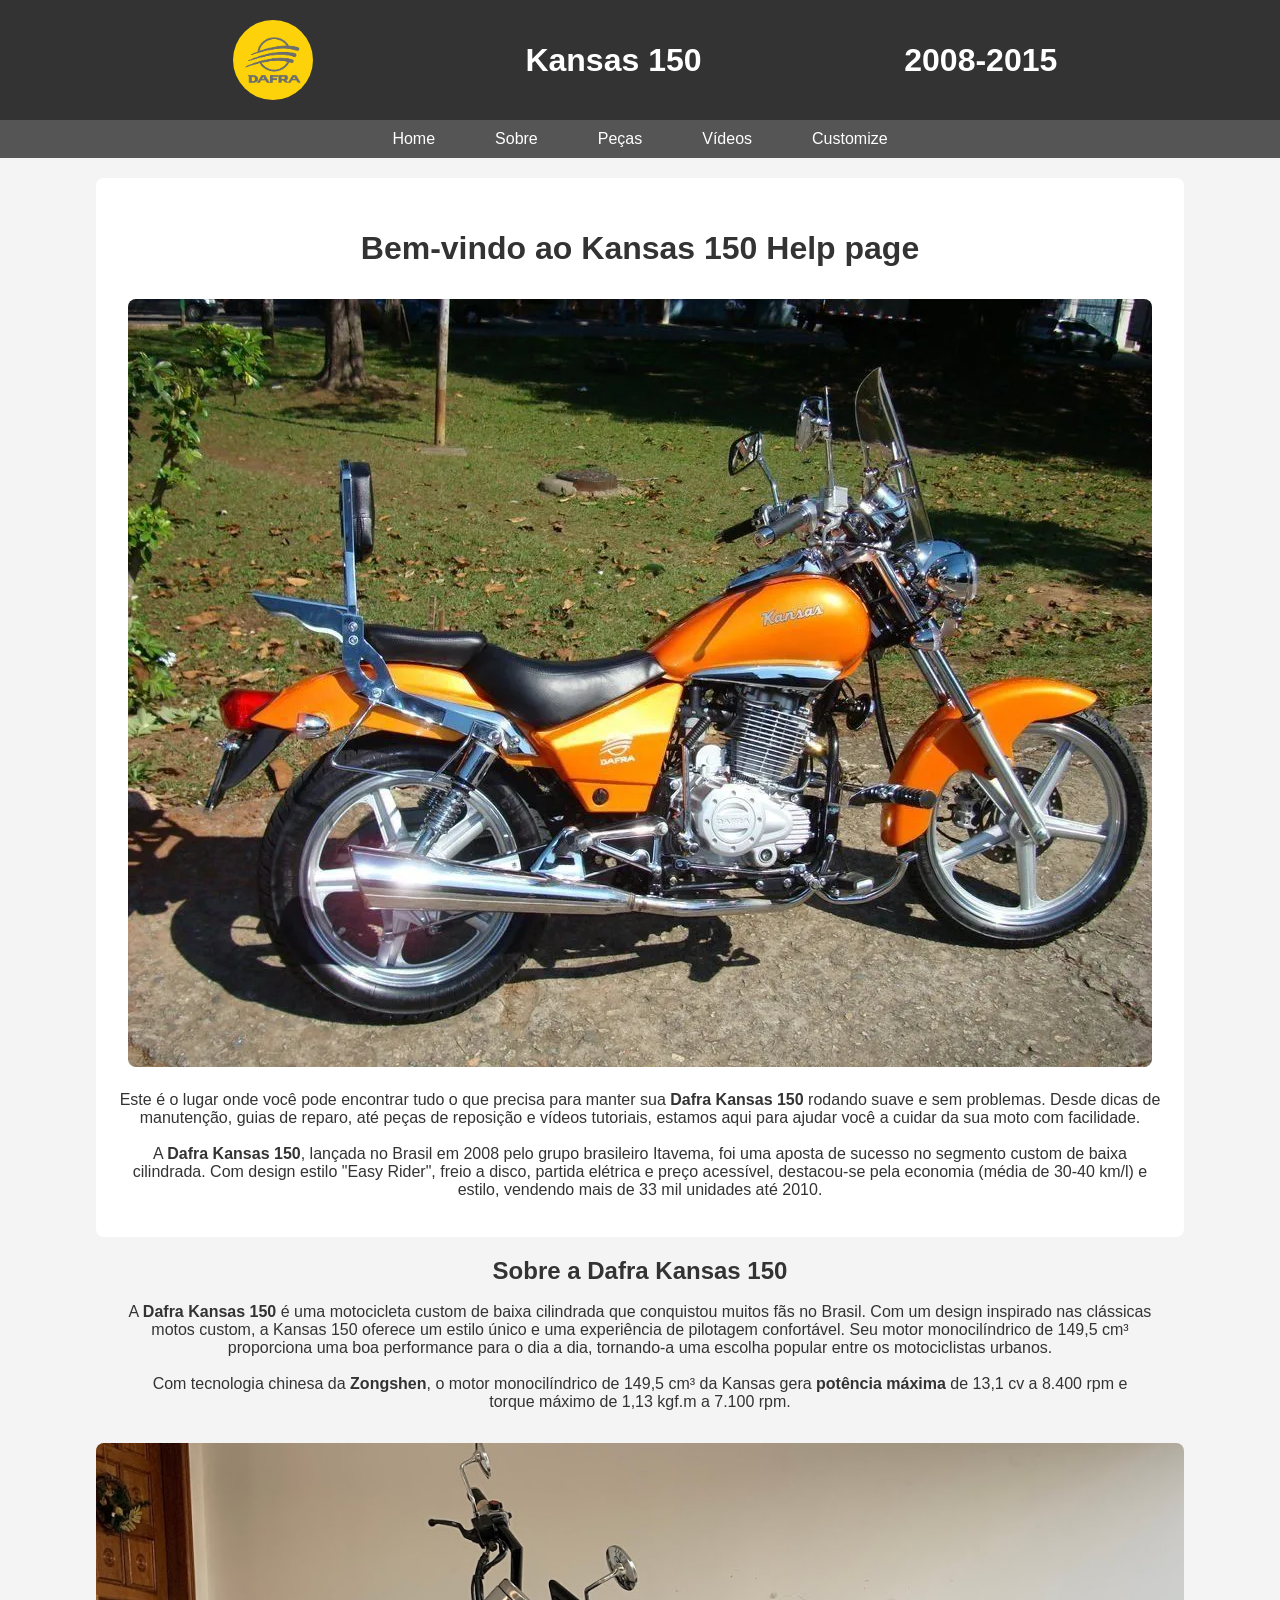
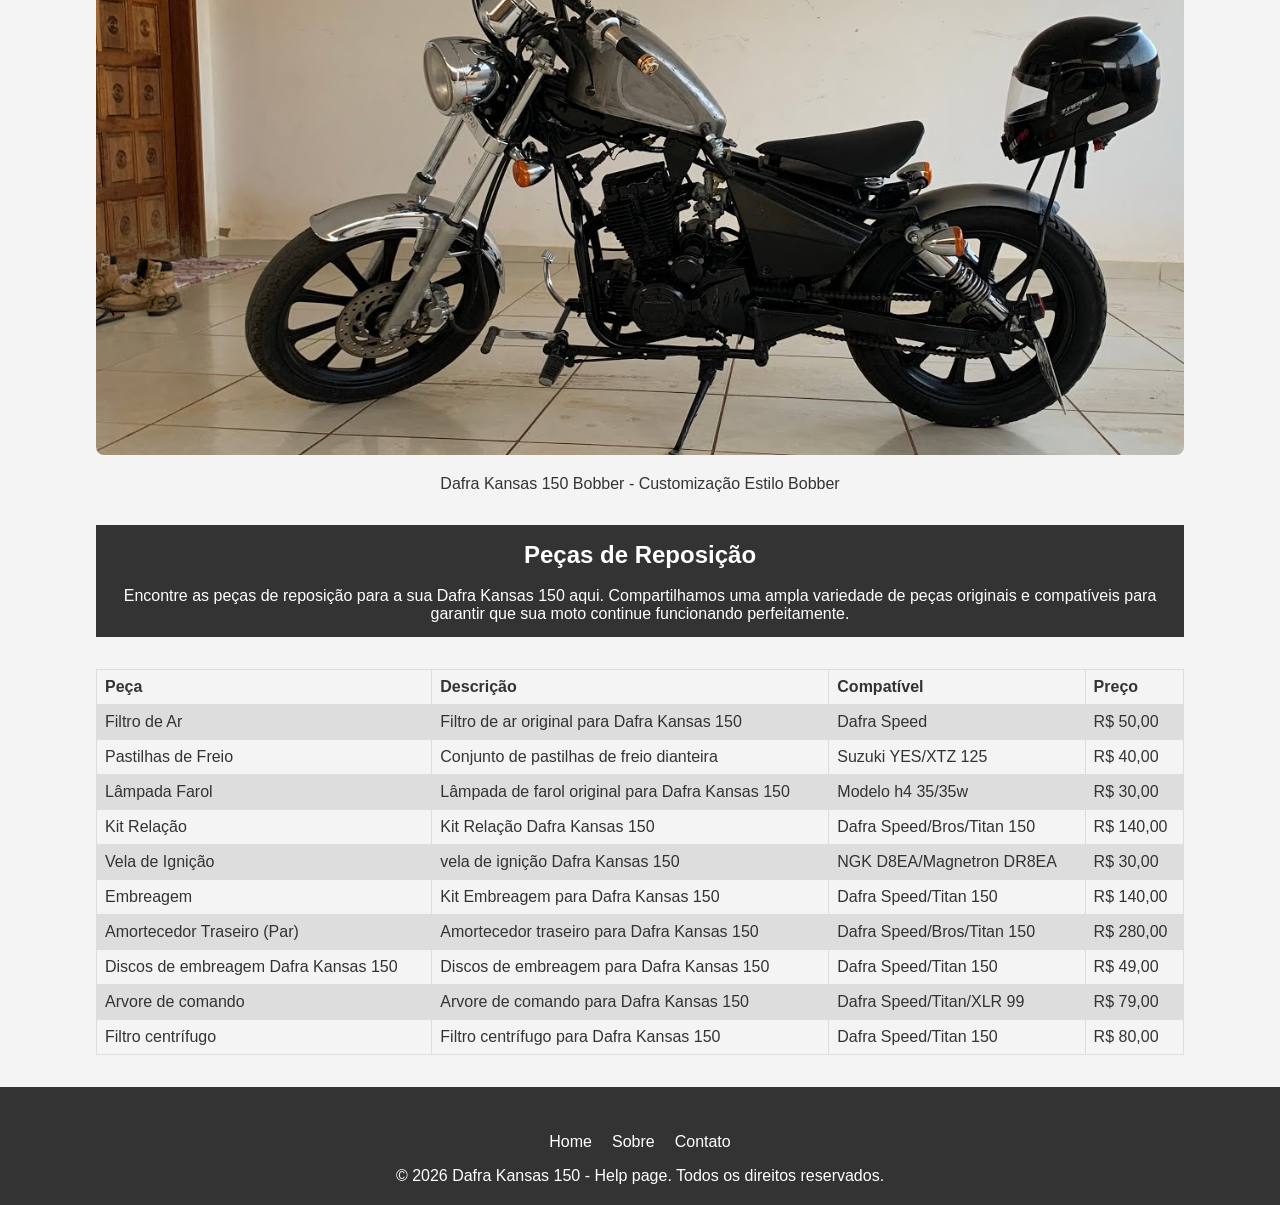
<file: index.html>
<!DOCTYPE html>
<html lang="pt-br">
<head>
    <meta charset="UTF-8">
    <meta name="viewport" content="width=device-width, initial-scale=1.0">
    <title>Kansas 150</title>
    <link rel="stylesheet" href="/style.css">
    <link rel="icon" type="image/x-icon" href="/assets/DAFRA-logo.png">
</head>
<body>
    <!--Cabeçalho-->
    <header class="cabecalho">
        <img id="logo" src="/assets/logo yellow.png" alt="">
        <h1>Kansas 150</h1>
        <h1>2008-2015</h1>
    </header>
    <!--Navegação-->
    <nav class="navegacao">
        <ul>
            <li><a href="index.html">Home</a></li>
            <li><a href="#sobre">Sobre</a></li>
            <li><a href="#pecas">Peças</a></li>
            <li><a href="/assets/pages/videos.html">Vídeos</a></li>
            <li><a href="customize.html">Customize</a></li>
        </ul>
    </nav>
    <!--Conteúdo Principal-->
    <main class="container">
        <h1>Bem-vindo ao Kansas 150 Help page</h1>
        <div class="container-carrossel">
            <img src="assets\suporte_afastador_de_alforge_dalavas_kansas_150_dafra_7160_2_20220411105344.webp" alt="">
        </div>
        <div class="container-texto">
            <p>Este é o lugar onde você pode encontrar tudo o que precisa para manter sua <strong>Dafra Kansas 150</strong> rodando suave e sem problemas. 
                Desde dicas de manutenção, guias de reparo, até peças de reposição e vídeos tutoriais, estamos aqui para ajudar você a cuidar 
                da sua moto com facilidade.
            </p> <br>
        </div>    
        <div class="container-texto">
            <p>A <strong>Dafra Kansas 150</strong>, lançada no Brasil em 2008 pelo grupo brasileiro Itavema, 
                foi uma aposta de sucesso no segmento custom de baixa cilindrada. Com design 
                estilo "Easy Rider", freio a disco, partida elétrica e preço acessível, destacou-se 
                pela economia (média de 30-40 km/l) e estilo, vendendo mais de 33 mil unidades até 2010. 
            </p> <br>
        </div>
    </main>
    <!--Seção Sobre e Peças-->
    <div id="sobre" class="sobre">
        <h2>Sobre a Dafra Kansas 150</h2> <br>
        <p>A <strong>Dafra Kansas 150</strong> é uma motocicleta custom de baixa cilindrada que conquistou muitos fãs no Brasil. 
            Com um design inspirado nas clássicas motos custom, a Kansas 150 oferece um estilo único e uma experiência de pilotagem confortável. 
            Seu motor monocilíndrico de 149,5 cm³ proporciona uma boa performance para o dia a dia, tornando-a uma escolha popular entre os motociclistas urbanos.
        </p> <br>
        <p>
            Com tecnologia chinesa da <strong>Zongshen</strong>, o motor monocilíndrico de 149,5 cm³ da Kansas 
            gera <strong>potência máxima</strong> de 13,1 cv a 8.400 rpm e torque máximo de 1,13 kgf.m a 7.100 rpm.
        </p>
    </div>

    <div class="banner">
        <img src="/assets/kansas bobber.jpg" alt="Kansas Bobber">
        <a href="https://www.youtube.com/watch?v=PTkReFOPACc" target="_blank">Dafra Kansas 150 Bobber - Customização Estilo Bobber</a>
    </div>

    <div id="pecas" class="pecas">
        <h2>Peças de Reposição</h2> <br>
        <p>Encontre as peças de reposição para a sua Dafra Kansas 150 aqui. Compartilhamos uma ampla variedade de 
            peças originais e compatíveis para garantir que sua moto continue funcionando perfeitamente.
        </p>
    </div>

    <div class="tabela_de_pecas">
        <table>
            <tr>
                <th>Peça</th>
                <th>Descrição</th>
                <th>Compatível</th>
                <th>Preço</th>
            </tr>
            <tr>
                <td>Filtro de Ar</td>
                <td>Filtro de ar original para Dafra Kansas 150</td>
                <td>Dafra Speed</td>
                <td>R$ 50,00</td>
            </tr>
            <tr>
                <td>Pastilhas de Freio</td>
                <td>Conjunto de pastilhas de freio dianteira</td>
                <td>Suzuki YES/XTZ 125</td>
                <td>R$ 40,00</td>
            </tr>
            <tr>
                <td>Lâmpada Farol</td>
                <td>Lâmpada de farol original para Dafra Kansas 150</td>
                <td>Modelo h4 35/35w</td>
                <td>R$ 30,00</td>
            </tr>
            <tr>
                <td>Kit Relação</td>
                <td>Kit Relação Dafra Kansas 150</td>
                <td>Dafra Speed/Bros/Titan 150</td>
                <td>R$ 140,00</td>
            </tr>
            <tr>
                <td>Vela de Ignição</td>
                <td>vela de ignição Dafra Kansas 150</td>
                <td>NGK D8EA/Magnetron DR8EA</td>
                <td>R$ 30,00</td>
            </tr>
            <tr>
                <td>Embreagem</td>
                <td>Kit Embreagem para Dafra Kansas 150</td>
                <td>Dafra Speed/Titan 150</td>
                <td>R$ 140,00</td>
            </tr>
            <tr>
                <td>Amortecedor Traseiro (Par)</td>
                <td>Amortecedor traseiro para Dafra Kansas 150</td>
                <td>Dafra Speed/Bros/Titan 150</td>
                <td>R$ 280,00</td>
            </tr>
            <tr>
                <td>Discos de embreagem Dafra Kansas 150</td>
                <td>Discos de embreagem para Dafra Kansas 150</td>
                <td>Dafra Speed/Titan 150</td>
                <td>R$ 49,00</td>
            </tr>
            <tr>
                <td>Arvore de comando</td>
                <td>Arvore de comando para Dafra Kansas 150</td>
                <td>Dafra Speed/Titan/XLR 99</td>
                <td>R$ 79,00</td>
            </tr>
            <tr>
                <td>Filtro centrífugo</td>
                <td>Filtro centrífugo para Dafra Kansas 150</td>
                <td>Dafra Speed/Titan 150</td>
                <td>R$ 80,00</td>
            </tr>
        </table>
    </div>


    <!--Rodapé-->
    <footer class="rodape">
        <div class="rodape-menu">
            <ul>
                <li><a href="index.html">Home</a></li>
                <li><a href="sobre.html">Sobre</a></li>
                <li><a href="contato.html">Contato</a></li>
            </ul>
        </div>
        <p>&copy; 2026 Dafra Kansas 150 - Help page. Todos os direitos reservados.</p>
    </footer>
</body>
</html>
</file>
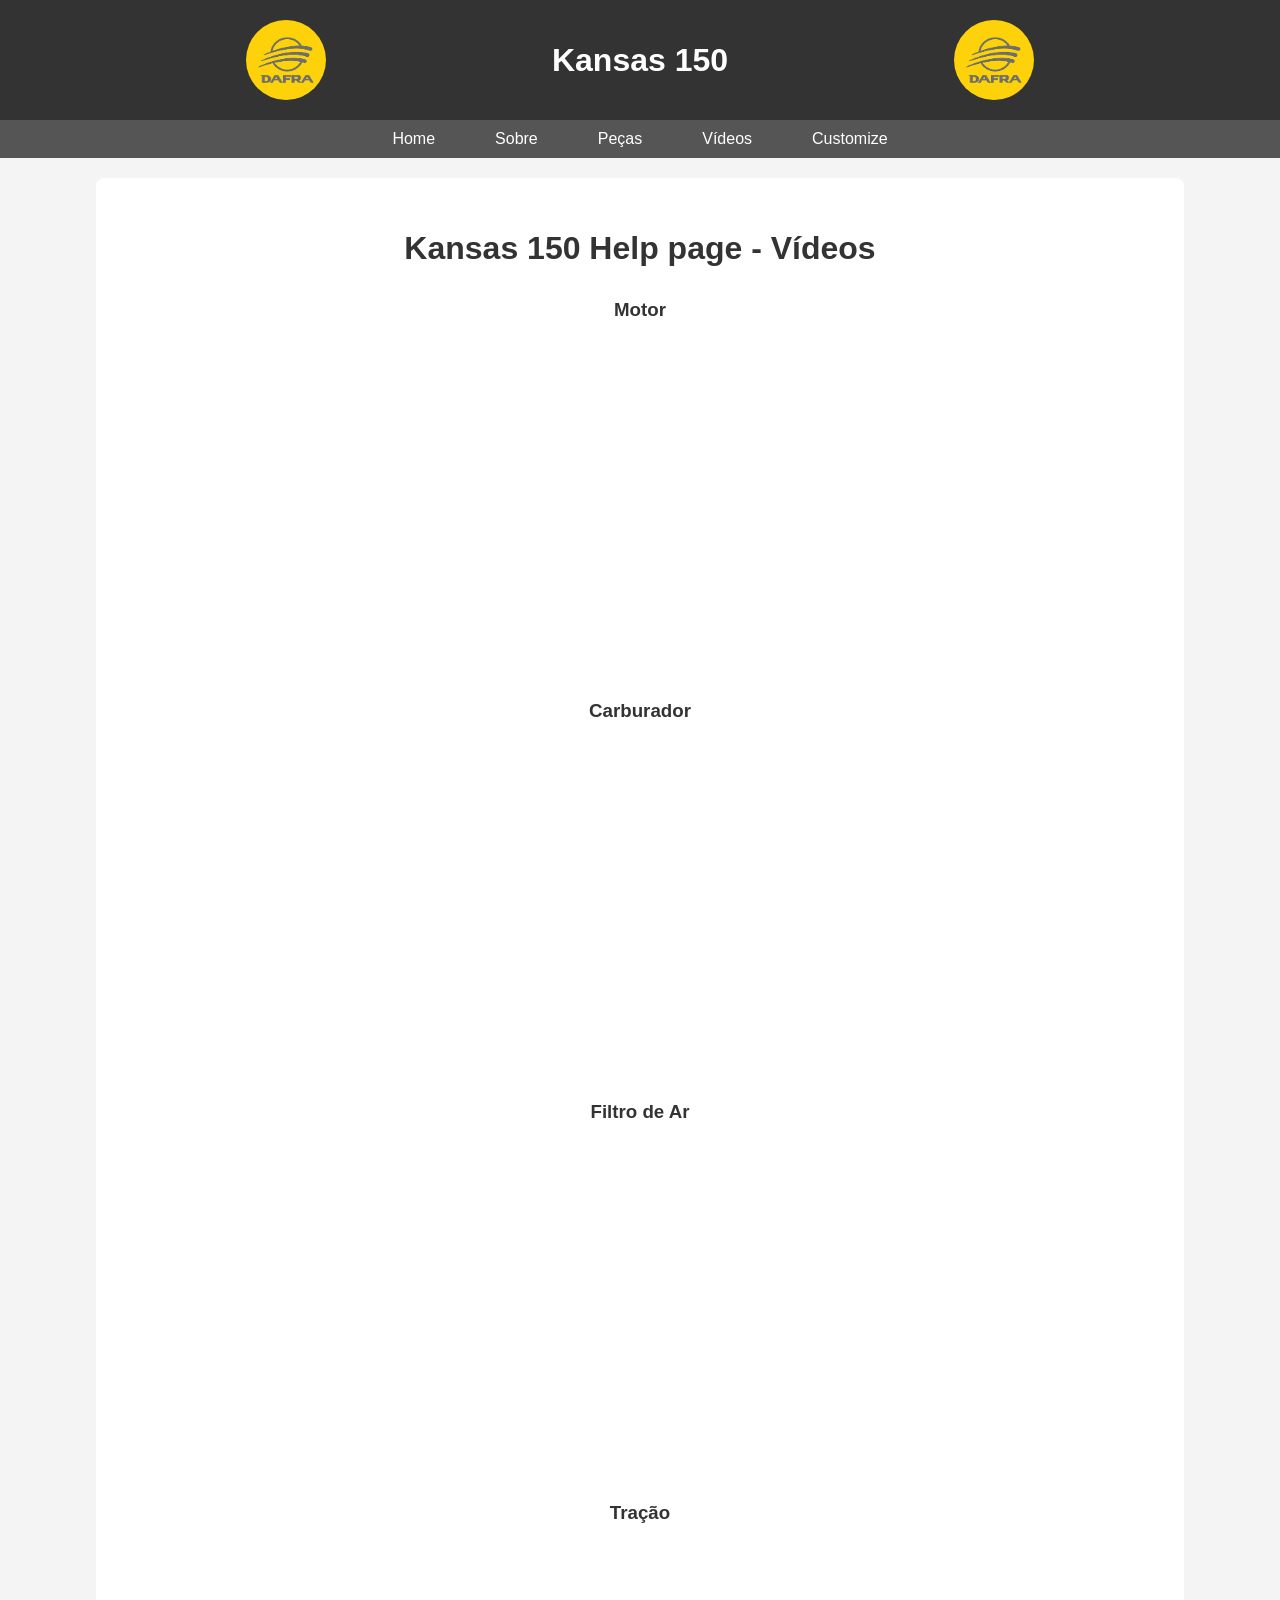
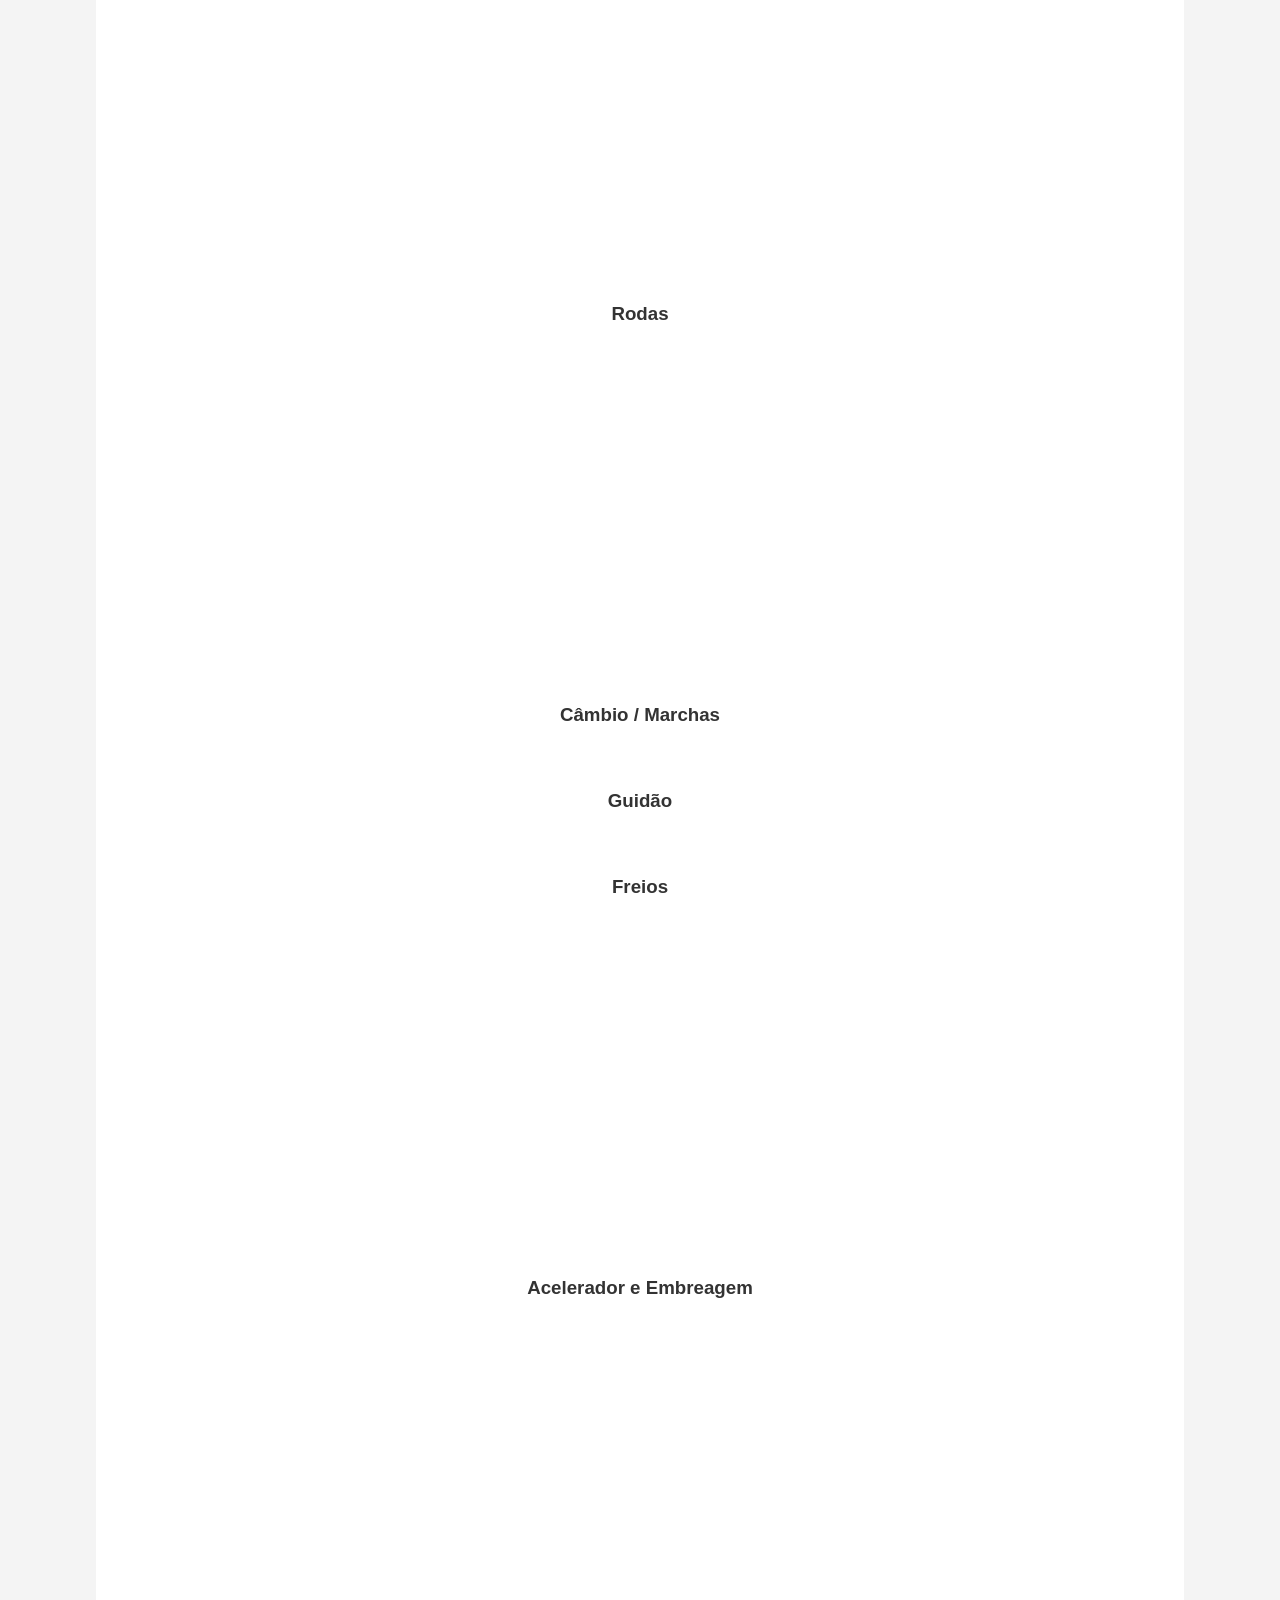
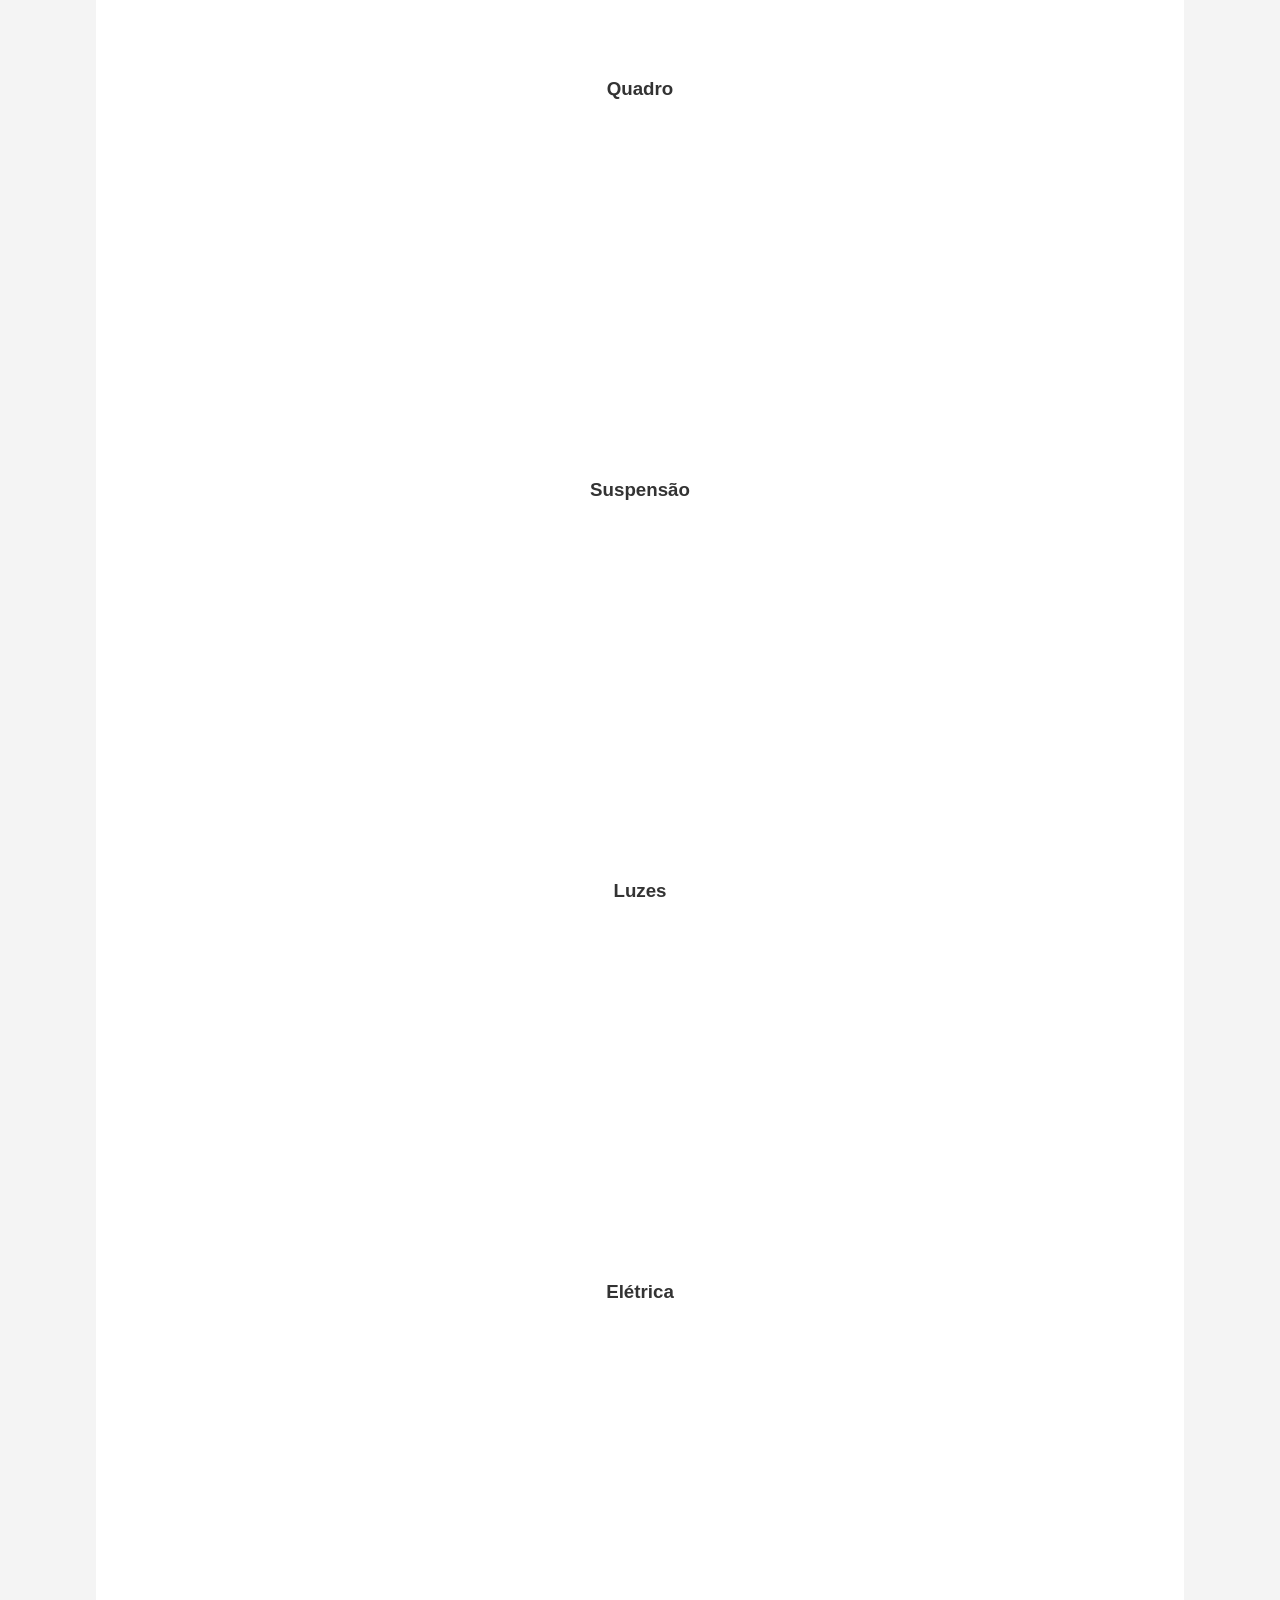
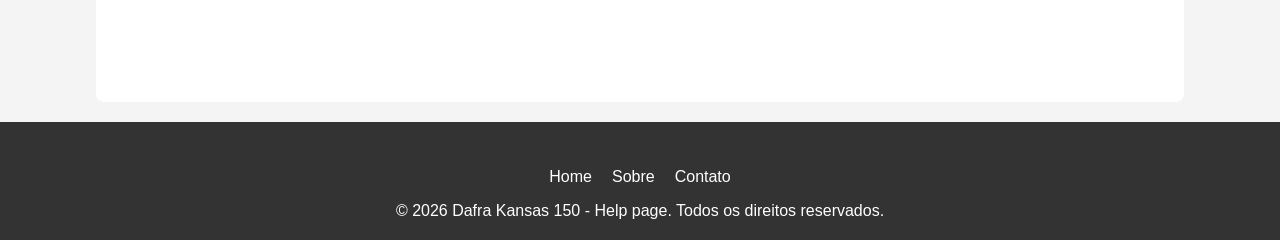
<file: assets/pages/videos.html>
<!doctype html>
<html lang="en">

<head>
    <meta charset="UTF-8" />
    <meta name="viewport" content="width=device-width, initial-scale=1.0" />
    <title>Kansas 150</title>
    <link rel="stylesheet" href="/style.css" />
    <link rel="icon" type="image/x-icon" href="/assets/DAFRA-logo.png" />
</head>

<body>
    <!--Cabeçalho-->
    <header class="cabecalho">
        <img id="logo" src="/assets/logo yellow.png" alt="" />
        <h1>Kansas 150</h1>
        <img id="logo" src="/assets/logo yellow.png" alt="" />
    </header>
    <!--Navegação-->
    <nav class="navegacao">
        <ul>
            <li><a href="\index.html">Home</a></li>
            <li><a href="\index.html#sobre">Sobre</a></li>
            <li><a href="\index.html#pecas">Peças</a></li>
            <li><a href="videos.html">Vídeos</a></li>
            <li><a href="customize.html">Customize</a></li>
        </ul>
    </nav>
    <!--Conteúdo Principal-->
    <main class="container">
        <div class="slideshow">
            <h1>Kansas 150 Help page - Vídeos</h1>
            <!--motor-->
            <h3>Motor</h3>
            <div class="motor" id="video_categoria">
                <iframe width="560" height="315" src="https://www.youtube.com/embed/8Wj26hu7vRw?si=-3ENkooIfo5Uj4gE"
                    title="YouTube video player" frameborder="0" allow="
              accelerometer;
              autoplay;
              clipboard-write;
              encrypted-media;
              gyroscope;
              picture-in-picture;
              web-share;
            " referrerpolicy="strict-origin-when-cross-origin" allowfullscreen></iframe>
            </div>
            <!--carburador-->
            <h3>Carburador</h3>
            <div class="carburador" id="video_categoria">
                <iframe width="560" height="315" src="https://www.youtube.com/embed/sqUUugoaLyw?si=2-_W8593tRbTo3HG"
                    title="YouTube video player" frameborder="0" allow="
              accelerometer;
              autoplay;
              clipboard-write;
              encrypted-media;
              gyroscope;
              picture-in-picture;
              web-share;
            " referrerpolicy="strict-origin-when-cross-origin" allowfullscreen></iframe>
            </div>
            <!--filtro de ar-->
            <h3>Filtro de Ar</h3>
            <div class="filtro_ar" id="video_categoria">
                <iframe width="560" height="315" src="https://www.youtube.com/embed/bRdMI3rpwws?si=IfRpmWzroTK5Npjo"
                    title="YouTube video player" frameborder="0" allow="
              accelerometer;
              autoplay;
              clipboard-write;
              encrypted-media;
              gyroscope;
              picture-in-picture;
              web-share;
            " referrerpolicy="strict-origin-when-cross-origin" allowfullscreen></iframe>
            </div>
            <!--tração-->
            <h3>Tração</h3>
            <div class="tracao" id="video_categoria">
                <iframe width="560" height="315" src="https://www.youtube.com/embed/de4E5glAqEA?si=bgk4e1Qsy9_nHf1X"
                    title="YouTube video player" frameborder="0" allow="
              accelerometer;
              autoplay;
              clipboard-write;
              encrypted-media;
              gyroscope;
              picture-in-picture;
              web-share;
            " referrerpolicy="strict-origin-when-cross-origin" allowfullscreen></iframe>
                <iframe width="560" height="315" src="https://www.youtube.com/embed/YS1uwgWjsmA?si=J4IlSgu_e9B-LkcB"
                    title="YouTube video player" frameborder="0" allow="
              accelerometer;
              autoplay;
              clipboard-write;
              encrypted-media;
              gyroscope;
              picture-in-picture;
              web-share;
            " referrerpolicy="strict-origin-when-cross-origin" allowfullscreen></iframe>
                <iframe width="560" height="315" src="https://www.youtube.com/embed/t790cWb__Ak?si=x-K4NNB0otMEGaSG"
                    title="YouTube video player" frameborder="0" allow="
              accelerometer;
              autoplay;
              clipboard-write;
              encrypted-media;
              gyroscope;
              picture-in-picture;
              web-share;
            " referrerpolicy="strict-origin-when-cross-origin" allowfullscreen></iframe>
            </div>
            <!--rodas-->
            <h3>Rodas</h3>
            <div class="rodas" id="video_categoria">
                <iframe width="560" height="315" src="https://www.youtube.com/embed/3bspZgOb0NA?si=0oPaurqGfJ3ysbBc"
                    title="YouTube video player" frameborder="0" allow="
              accelerometer;
              autoplay;
              clipboard-write;
              encrypted-media;
              gyroscope;
              picture-in-picture;
              web-share;
            " referrerpolicy="strict-origin-when-cross-origin" allowfullscreen></iframe>
            </div>
            <!--marcha-->
            <h3>Câmbio / Marchas</h3>
            <div class="marcha" id="video_categoria"></div>
            <!--guidão-->
            <h3>Guidão</h3>
            <div class="guidao" id="video_categoria"></div>
            <!--freios-->
            <h3>Freios</h3>
            <div class="freios" id="video_categoria">
                <iframe width="560" height="315" src="https://www.youtube.com/embed/UCevcj_SWmU?si=PsZ-9Sl8hicuk-7u"
                    title="YouTube video player" frameborder="0" allow="
              accelerometer;
              autoplay;
              clipboard-write;
              encrypted-media;
              gyroscope;
              picture-in-picture;
              web-share;
            " referrerpolicy="strict-origin-when-cross-origin" allowfullscreen></iframe>
            </div>
            <!--acelerador e embreagem-->
            <h3>Acelerador e Embreagem</h3>
            <div class="acelerador_embreagem" id="video_categoria">
                <iframe width="560" height="315" src="https://www.youtube.com/embed/swO8z8ouiPc?si=evSUDi9vjD2QSwuj"
                    title="YouTube video player" frameborder="0" allow="
              accelerometer;
              autoplay;
              clipboard-write;
              encrypted-media;
              gyroscope;
              picture-in-picture;
              web-share;
            " referrerpolicy="strict-origin-when-cross-origin" allowfullscreen></iframe>
            </div>
            <!--quadro-->
            <h3>Quadro</h3>
            <div class="quadro" id="video_categoria">
                <iframe width="560" height="315" src="https://www.youtube.com/embed/FWRKAFEv7m0?si=ZHh-S8kvSQ-_LFE5"
                    title="YouTube video player" frameborder="0" allow="
              accelerometer;
              autoplay;
              clipboard-write;
              encrypted-media;
              gyroscope;
              picture-in-picture;
              web-share;
            " referrerpolicy="strict-origin-when-cross-origin" allowfullscreen></iframe>
            </div>
            <!--suspensão-->
            <h3>Suspensão</h3>
            <div class="suspensao" id="video_categoria">
                <iframe width="560" height="315" src="https://www.youtube.com/embed/kf6V207IIPY?si=yJibPic-krri-T5N"
                    title="YouTube video player" frameborder="0" allow="
              accelerometer;
              autoplay;
              clipboard-write;
              encrypted-media;
              gyroscope;
              picture-in-picture;
              web-share;
            " referrerpolicy="strict-origin-when-cross-origin" allowfullscreen></iframe>
            </div>
            <!--luzes-->
            <h3>Luzes</h3>
            <div class="luzes" id="video_categoria">
                <iframe width="560" height="315" src="https://www.youtube.com/embed/sl5p3JZ2hRs?si=3HGLeT4H15HFQTCO"
                    title="YouTube video player" frameborder="0" allow="
              accelerometer;
              autoplay;
              clipboard-write;
              encrypted-media;
              gyroscope;
              picture-in-picture;
              web-share;
            " referrerpolicy="strict-origin-when-cross-origin" allowfullscreen></iframe>
                <iframe width="560" height="315" src="https://www.youtube.com/embed/NyqcwMlKa6A?si=YnP-IrawkEgwT4fY"
                    title="YouTube video player" frameborder="0" allow="
              accelerometer;
              autoplay;
              clipboard-write;
              encrypted-media;
              gyroscope;
              picture-in-picture;
              web-share;
            " referrerpolicy="strict-origin-when-cross-origin" allowfullscreen></iframe>
            </div>
            <!--elétrica-->
            <h3>Elétrica</h3>
            <div class="eletrica" id="video_categoria">
                <iframe width="560" height="315" src="https://www.youtube.com/embed/zX0eqsdqbLY?si=wjIS60TkvFS9sSKP"
                    title="YouTube video player" frameborder="0" allow="
              accelerometer;
              autoplay;
              clipboard-write;
              encrypted-media;
              gyroscope;
              picture-in-picture;
              web-share;
            " referrerpolicy="strict-origin-when-cross-origin" allowfullscreen></iframe>
                <iframe width="560" height="315" src="https://www.youtube.com/embed/UFaZo-B4P38?si=fPN9lYP_lPiK5tj6"
                    title="YouTube video player" frameborder="0" allow="
              accelerometer;
              autoplay;
              clipboard-write;
              encrypted-media;
              gyroscope;
              picture-in-picture;
              web-share;
            " referrerpolicy="strict-origin-when-cross-origin" allowfullscreen></iframe>
                <iframe width="560" height="315" src="https://www.youtube.com/embed/BcarZsUFqmM?si=BSJuIacxlZhl9dI9"
                    title="YouTube video player" frameborder="0" allow="
              accelerometer;
              autoplay;
              clipboard-write;
              encrypted-media;
              gyroscope;
              picture-in-picture;
              web-share;
            " referrerpolicy="strict-origin-when-cross-origin" allowfullscreen></iframe>
            </div>
        </div>
    </main>

    <!--Rodapé-->
    <footer class="rodape">
        <div class="rodape-menu">
            <ul>
                <li><a href="index.html">Home</a></li>
                <li><a href="sobre.html">Sobre</a></li>
                <li><a href="contato.html">Contato</a></li>
            </ul>
        </div>
        <p>
            &copy; 2026 Dafra Kansas 150 - Help page. Todos os direitos reservados.
        </p>
    </footer>
</body>

</html>
</file>
<file: style.css>
* {
    margin: 0;
    padding: 0;
    box-sizing: border-box;
}

body {
    font-family: Arial, sans-serif;
    background-color: #f4f4f4;
    color: #333;
}

.cabecalho {
    background-color: #333;
    color: #fff;
    padding: 20px;
    justify-content: space-evenly;
    align-items: center;
    text-align: center;
    display: flex;
}

#logo{
    height: 80px;
    margin: 0 10px;
    border-radius: 50%;
}

.navegacao {
    position: sticky;
    top: 0;
    background-color: #555;
    display: flex;
    justify-content: center;
}

.navegacao ul {
    list-style: none;
    display: flex;
}

.navegacao ul li {
    margin: 0 15px;
}

.navegacao ul li a {
    color: #fff;
    text-decoration: none;
    padding: 10px 15px;
    display: block;
    &:hover {
        background-color: #777;
        border-radius: 4px;
        transition: ease-in-out 0.6s;
    }
}

.container {
    max-width: 85%;
    margin: 20px auto;
    padding: 20px;
    background-color: #fff;
    border-radius: 8px;
    text-align: center;
}

.container h1 {
    margin: 2rem;
}

.container-carrossel {
    text-align: center;
    margin-bottom: 20px;
}

.container-carrossel img {
    max-width: 100%;
    height: auto;
    border-radius: 8px;
}

#video_categoria {
    width: 100%;
    display: flex;
    flex-direction: row;
    justify-content: center;
    align-items: center;
    text-align: center;
    gap: 20px;
    margin:2rem auto;
    text-align: center;
    border: none;
    border-radius: 15px;
}

/*slide video*/




.sobre {
    margin-top: 2rem;
    text-align: center;
    width: 80%;
    margin: 1rem auto;
}

.banner {
    width: 85%;
    text-align: center;
    margin: 2rem auto;
}

.banner img {
    max-width: 100%;
    height: auto;
    border-radius: 8px;
}   

.banner a {
    display: block;
    margin-top: 1rem;
    color: #333;
    text-decoration: none;
    font-size: 1rem;
    &:hover {
        color: #007bff;
        text-decoration: none;
        transition: ease-in-out 0.6s;
    }
}

.pecas {
    background-color: #333;
    color: #fff;
    margin-top: 1rem;
    text-align: center;
    width: 85%;
    height: 7rem;
    margin: 1rem auto;
}

.pecas h2 {
    padding-top: 1rem;
}

.tabela_de_pecas {
    width: 85%;
    border-collapse: collapse;
    margin: 2rem auto;
}

table {
  font-family: arial, sans-serif;
  border-collapse: collapse;
  width: 100%;
}

td, th {
  border: 1px solid #dddddd;
  text-align: left;
  padding: 8px;
}

tr:nth-child(even) {
  background-color: #dddddd;
}


.rodape {
    background-color: #333;
    color: #fff;
    text-align: center;
    padding: 20px;
    margin-top: 20px;
}

.rodape-menu {
    margin-top: 10px;
    display: flex;
    flex-direction: row;
    justify-content: center;
    align-items: center;
    padding: 1rem;
}

.rodape-menu ul {
    list-style: none;
    display: flex;
}

.rodape-menu a {
    color: #fff;
    text-decoration: none;
    margin: 0 10px;
    &:hover {
        text-decoration: underline;
        transition: ease-in-out 0.6s;
    }
}   

/* Media query */
@media (max-width: 768px) {

    .container {
        width: 96%;
        margin: 0 auto;
    }

    #logo {
        height: 60px;
    }

    .navegacao {
        flex-direction: row;
    }

    .navegacao ul {
        width: 90%;
        flex-direction: row;
        justify-content: center;
        text-align: center;
    }

    .navegacao ul li {
        margin: 1rem auto;
    }

    .navegacao ul li a {
        padding: 10px;
    }

    .sobre, .pecas {
        width: 88%;
        height: auto;
        margin: 3rem auto;
        font-size: 14px;
        border-radius: 8px;
    }

    .tabela_de_pecas {
        width: 100%;
    }

    table {
        font-size: 12px;
    }

    iframe {
        width: 100%;
        height: auto;
        padding: 1rem;
    }
}
</file>
